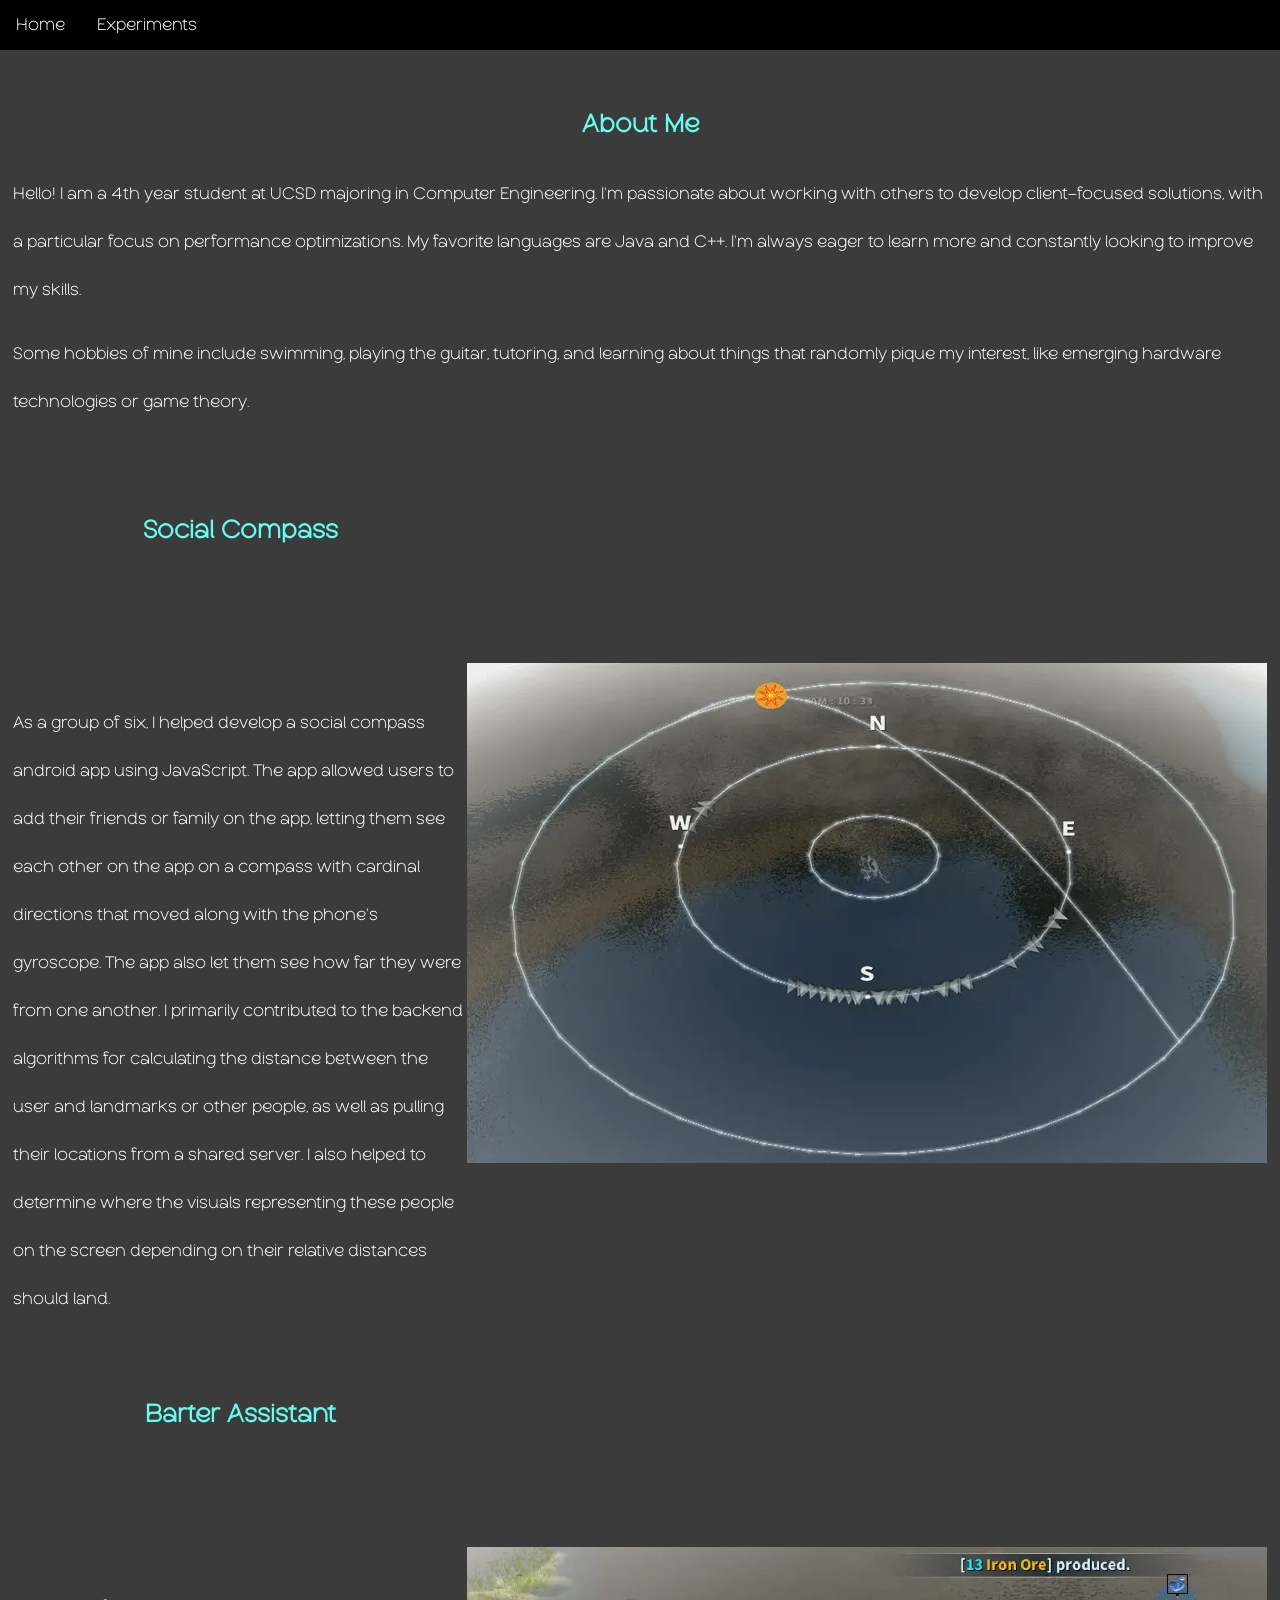
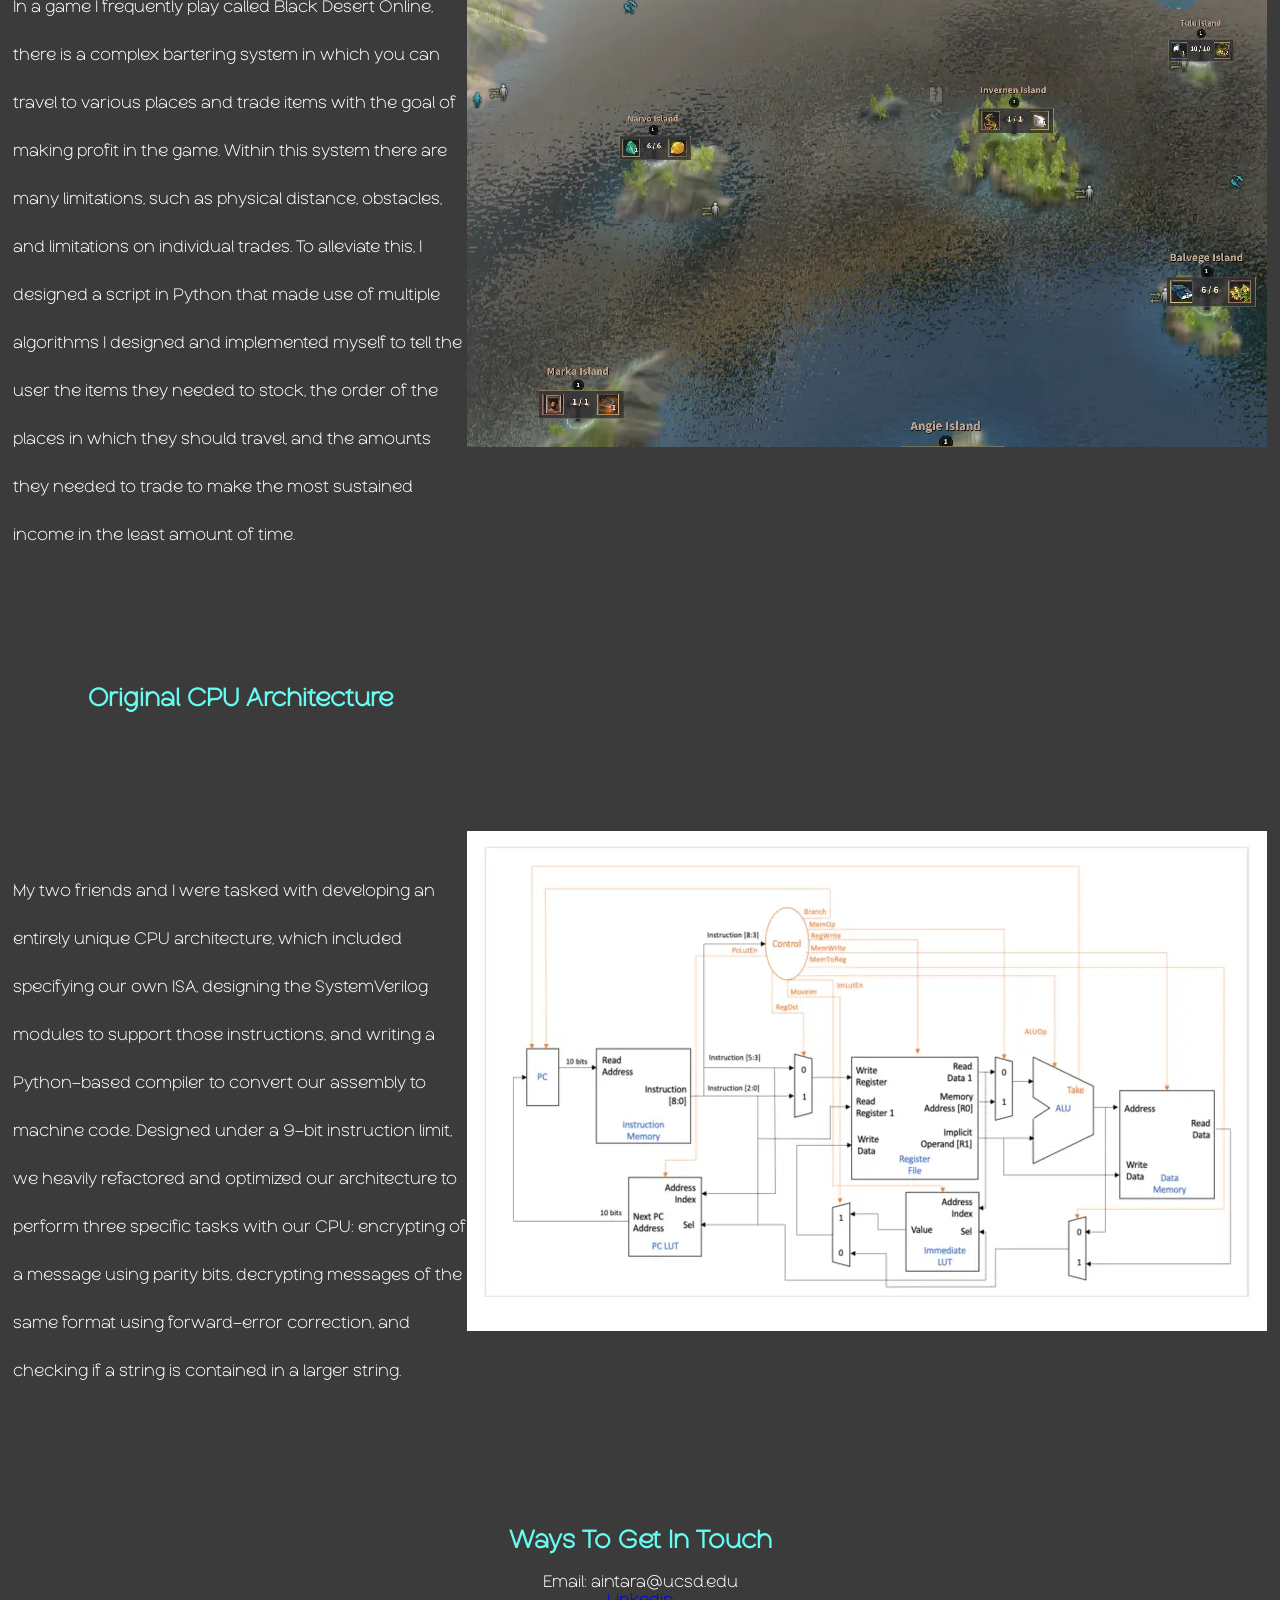
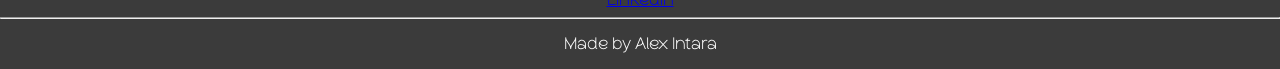
<file: index.html>
<!DOCTYPE html>
<html lang="en">
    <head>
        <title>Alex Intara's Portfolio</title>

        <meta charset="UTF-8">
        <meta name="author" content="Alex Intara">
        <meta name="description" content="Portfolio of Alex's Work">
        <meta name="viewport" content="width=device-width, initial-scale 1.0">
        
        <link rel="stylesheet" type="text/css" href="style.css">
    </head>
    <body>
        <header>
            <nav>
                <ul>
                    <li><a href="index.html">Home</a></li>
                    <li><a href="experiments.html">Experiments</a></li>
                </ul>
            </nav>
        </header>

        <main>
            <section class="intro">
                <h1 id="about">About Me</h1>

                <p>
                Hello! I am a 4th year student at UCSD majoring in Computer Engineering. I'm passionate about working with others
                to develop client-focused solutions, with a particular focus on performance optimizations. My favorite languages are Java and 
                C++. I'm always eager to learn more and constantly looking to improve my skills.
                </p>

                <p>
                Some hobbies of mine include swimming, playing the guitar, tutoring, and learning about things that randomly pique my interest,
                like emerging hardware technologies or game theory.
                </p>
            </section>

            <section class="projects">
                <h2 id="project1header">Social Compass</h2>
                <p id="project1">
                As a group of six, I helped develop a social compass android app using JavaScript. The app allowed users to add their friends or family on the app, letting them
                see each other on the app on a compass with cardinal directions that moved along with the phone's gyroscope. The app also let them see how far they were from one another.
                I primarily contributed to the backend algorithms for calculating the distance between the user and landmarks or other people, as well as pulling their locations 
                from a shared server. I also helped to determine where the visuals representing these people on the screen depending on their relative distances should land.
                </p>
                <picture id="project1img">
                    <source media="(max-width: 767px)" srcset="compass-medium.webp">
                    <img src="compass.webp" alt="image of a compass">
                </picture>

                <h2 id="project2header">Barter Assistant</h2>
                <p id="project2">
                In a game I frequently play called Black Desert Online, there is a complex bartering system in which you can travel to various places and trade items with 
                the goal of making profit in the game. Within this system there are many limitations, such as physical distance, obstacles, and limitations on individual trades. 
                To alleviate this, I designed a script in Python that made use of multiple algorithms I designed and implemented myself to tell the user the items they needed 
                to stock, the order of the places in which they should travel, and the amounts they needed to trade to make the most sustained income in the least amount of time.
                </p>
                <picture id="project2img">
                    <source media="(max-width: 767px)" srcset="barterpicture-medium.webp">
                    <img src="barterpicture.webp" alt="image of the game's islands">
                </picture>

                <h2 id="project3header">Original CPU Architecture</h2>
                <p id="project3">
                My two friends and I were tasked with developing an entirely unique CPU architecture, which included specifying our own ISA, designing the 
                SystemVerilog modules to support those instructions, and writing a Python-based compiler to convert our assembly to machine code. Designed under a 9-bit instruction
                limit, we heavily refactored and optimized our architecture to perform three specific tasks with our CPU: encrypting of a message using parity bits, decrypting messages
                of the same format using forward-error correction, and checking if a string is contained in a larger string.
                </p>
                <picture id="project3img">
                    <source media="(max-width: 767px)" srcset="controlflow-medium.webp">
                    <img src="controlflow.webp" alt="image of the CPU's control flow">
                </picture>
            </section>

            <section id="contact">
                <h2>Ways To Get In Touch</h2>
                <ul>
                    <li>Email: aintara@ucsd.edu</li>
                    <li><a href="https://www.linkedin.com/in/alex-intara-b54b38221">Linkedin</a></li>
                </ul>
            </section>
        </main>

        <footer>
            <hr>
            <p>Made by Alex Intara</p>
        </footer>
    </body>
</html>
</file>
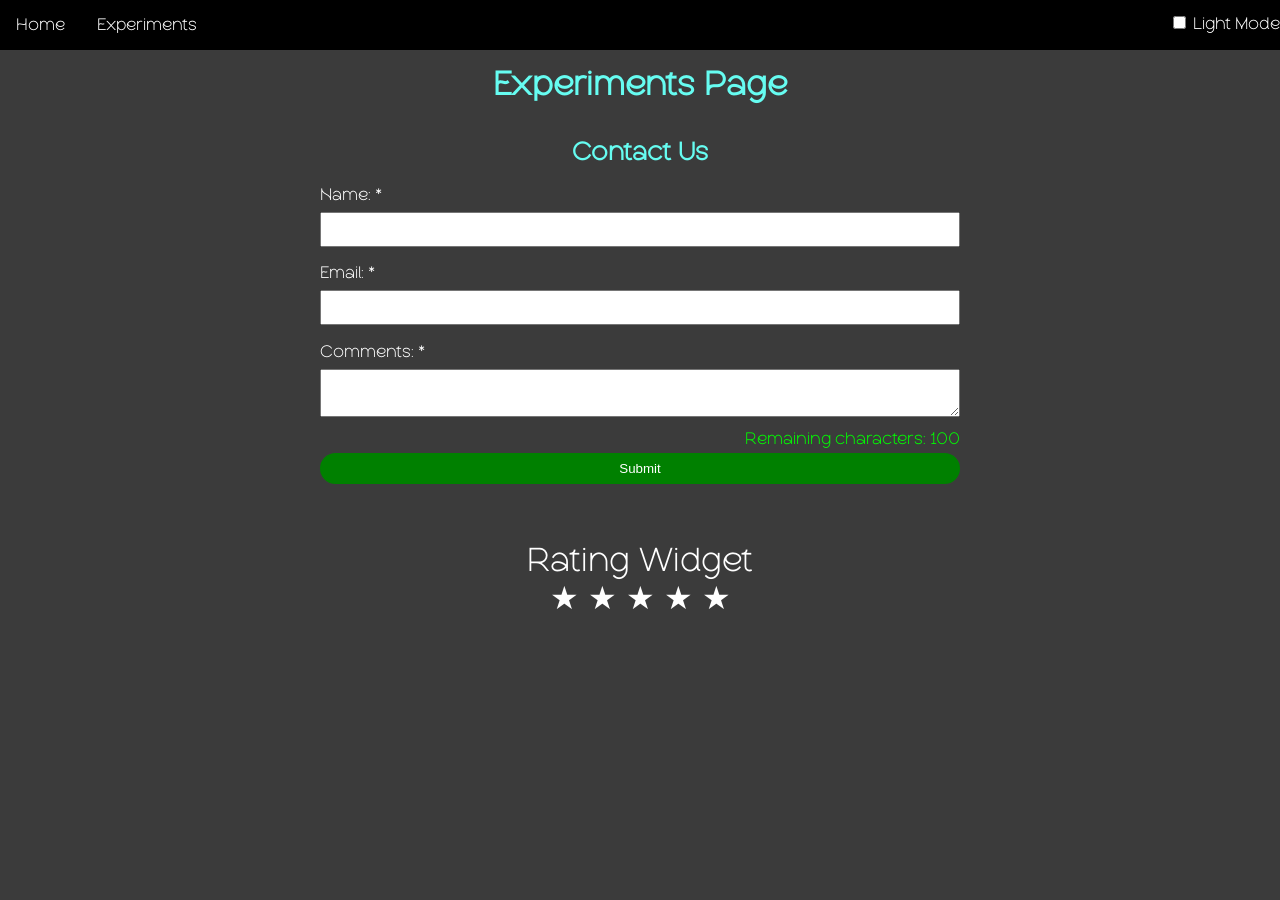
<file: experiments.html>
<!DOCTYPE html>
<html lang="en">
    <head>
        <title>Web Experiments</title>

        <meta name="viewport" content="width=device-width, initial-scale=1.0">
        <meta charset="UTF-8">
        <link rel="stylesheet" type="text/css" href="style.css">
    </head>
    <body>
        <header>
            <nav>
                <ul>
                    <li><a href="index.html">Home</a></li>
                    <li><a href="experiments.html">Experiments</a></li>
                    <li id="toggleButton">
                        <input type="checkbox" id="modeSwitch">
                        <label class="switch" for="modeSwitch">Light Mode</label>
                    </li>
                </ul>
            </nav>
        </header>
        <main>
            <h1>
                Experiments Page
            </h1>

            <h2 id="contact">
                Contact Us
            </h2>

            <form action="https://httpbin.org/post" method="post" id="form">
                <label for="name">Name: *</label>
                <input type="text" id="name" name="name" maxlength="60" required oninvalid="setCustomValidity('Name is a required field')" 
                oninput="setCustomValidity('')">

                <output for="name" class="error"></output>
                <output for="name" class="info"></output>
                
                <label for="email">Email: *</label>
                <input type="email" id="email" name="email" maxlength="60" required oninvalid="setCustomValidity('Emails need an @ and a valid domain')" 
                oninput="setCustomValidity('')">

                <output for="email" class="error"></output>
                <output for="email" class="info"></output>

                <label for="comments">Comments: *</label>
                <textarea id="comments" name="comments" maxlength="100" title="Please use typical characters" required
                oninput="validateAndMask(this, /^[A-Za-z0-9,.?';!' -]*$/, 'You used a character that is not allowed. Use letters, numbers, and basic punctuation in your response')"></textarea>
                
                <div id="commentsection">
                    <output for="comments" class="error"></output>
                    <output for="comments" class="info">Remaining characters: 100</output>
                </div>

                <input type="hidden" id="possible_bot" name="possible_bot" value="true">
                <button type="submit">Submit</button>
            </form>

            <rating-widget>
                <form id="ratingform" action="https://httpbin.org/post" method="POST">
                    <label for="rating">How satisfied are you?</label>
                    <input type="hidden" name="question" value="How satisfied are you?">
                    <input type="hidden" id="sentBy" name="sentBy" value="HTML">
                    <input type="number" id="rating" name="rating" min="1" max="5" value="0" required>
                    <button type="submit">Submit</button>
                </form>
            </rating-widget>

            <weather-widget>
                <p>
                    Current Weather Conditions Unavailable
                </p>
            </weather-widget>
        </main>

        <script src="script.js" defer></script>
    </body>
</html>
</file>
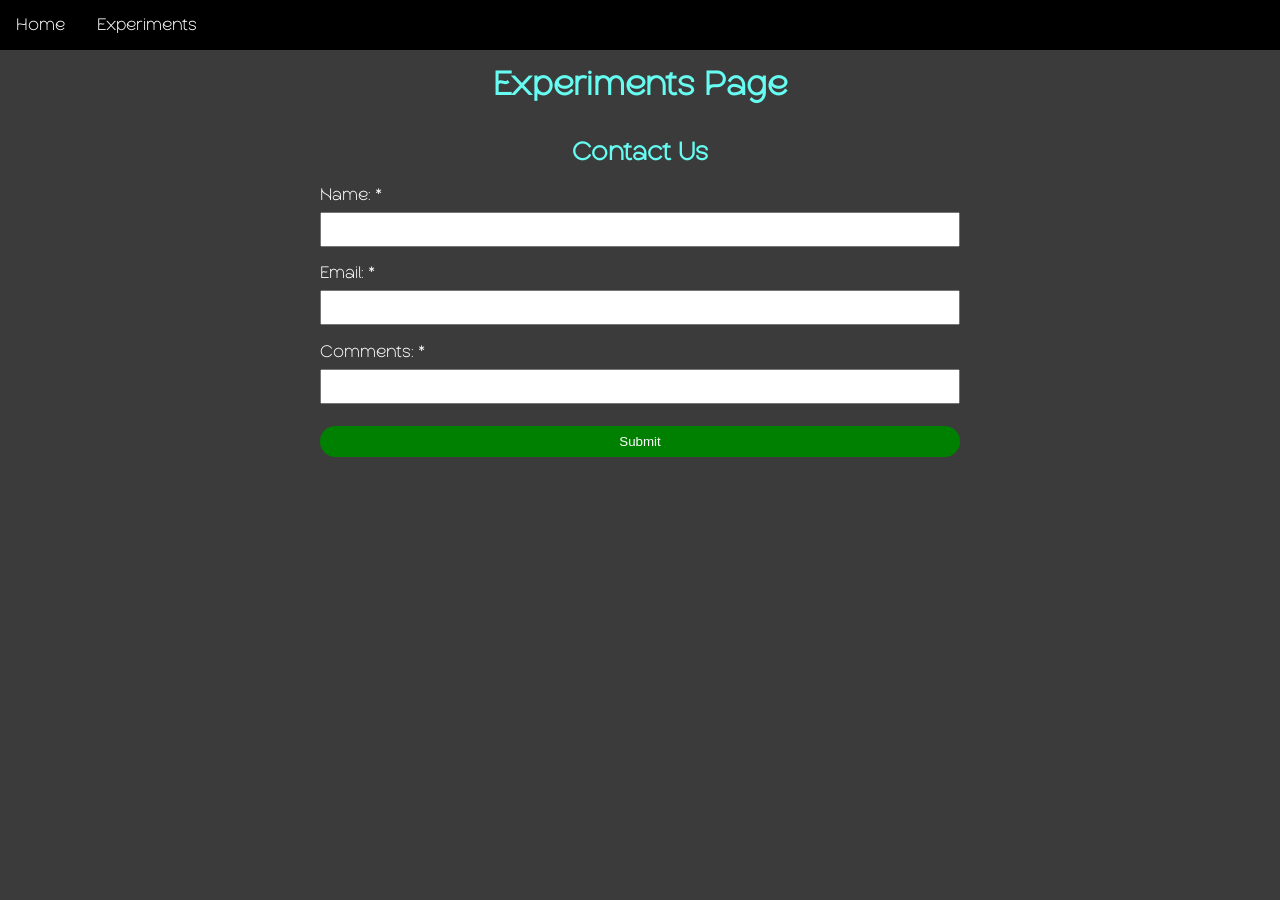
<file: form-no-js.html>
<!DOCTYPE html>
<html lang="en">
    <head>
        <title>Web Experiments</title>

        <meta name="viewport" content="width=device-width, initial-scale=1.0">
        <meta charset="UTF-8">
        <link rel="stylesheet" type="text/css" href="style.css">
    </head>
    <body>
        <header>
            <nav>
                <ul>
                    <li><a href="index.html">Home</a></li>
                    <li><a href="experiments.html">Experiments</a></li>
                </ul>
            </nav>
        </header>
        <main>
            <h1>
                Experiments Page
            </h1>

            <h2 id="contact">
                Contact Us
            </h2>

            <form action="https://httpbin.org/post" method="post" id="form">
                <label for="name">Name: *</label>
                <input type="text" id="name" name="name" maxlength="60" required>

                <output for="name" class="error"></output>
                <output for="name" class="info"></output>
                
                <label for="email">Email: *</label>
                <input type="email" id="email" name="email" maxlength="60" required>

                <output for="email" class="error"></output>
                <output for="email" class="info"></output>

                <label for="comments">Comments: *</label>
                <input type="text" id="comments" name="comments" maxlength="100" pattern="[A-Za-z0-9.,?! \t\n\r]*" title="Please use typical characters" required>

                <output for="comments" class="error"></output>
                <output for="comments" class="info"></output>

                <input type="hidden" id="possible_bot" name="possible_bot" value="true">
                <button type="submit">Submit</button>

            </form>
        </main>
    </body>
</html>
</file>
<file: style.css>
:root {
    --main-font-type: Luminova, Helvetica, sans-serif;
    --darkmode-highlight-color: #66FCF1;
    --lightmode-highlight-color: #b30710;
    --darkmode-background-color: #3b3b3b;
}

@font-face {
    font-family: Luminova;
    src: url(Luminova.otf);
}

body {
    margin: 0;
    font-family: var(--main-font-type, sans-serif);
    background-color: var(--darkmode-background-color, #3b3b3b);
    color: white;
}

body.light-mode {
    background-color: white;
    color: black;
}

nav ul {
    list-style-type: none;
    padding: 0;
    background-color: black;
    overflow: hidden;
    display: flex;
    margin: 0;
    top: 0;
    align-items: center;
}

nav li {
    margin-right: 0;
}

nav li a {
    color: white;
    padding: 1rem 1rem;
    text-decoration: none;
    display: inline-block;
    transition: transform 0.3s ease-in-out;
}

nav li a:hover {
    background-color: var(--darkmode-highlight-color, #66FCF1);
    transform: scale(1.2);
}

#toggleButton {
    opacity: 0;
    order: 1;
    margin-left: auto;
}

body.light-mode nav label {
    color: white;
}

footer {
    text-align: center;
}

h1 {
    text-align: center;
    padding: 1rem 1rem;
    margin: 0;
    color: var(--darkmode-highlight-color, #66FCF1);
}

body.light-mode h1 {
    color: var(--lightmode-highlight-color, #b30710);
}

h2 {
    color: var(--darkmode-highlight-color, #66FCF1);
}

body.light-mode h2 {
    color: var(--lightmode-highlight-color, #b30710);
}

section:has(ul) {
    text-align: center;
}

section:has(ul) ul {
    list-style-type: none;
    margin: 0;
    padding: 0;
}

section:has(ul) ul li {
    margin: 0;
    padding: 0;
}

#contact ul li a:visited {
    color: white;
}

.intro {
    margin: 1dvw;
    padding: 2rem 0rem 2rem 0rem;
}

.intro p {
    line-height: 3rem;
}

.projects {
    display: grid;
    margin: 1dvw;
    grid-template-columns: 2fr 2fr;
    grid-template-rows: 0.5fr 2fr 0.5fr 2fr 0.5fr 2fr;
    grid-column-gap: 0;
    grid-row-gap: 2rem;
    grid-template-areas:
        "header1 img1"
        "para1 img1"
        "header2 img2"
        "para2 img2"
        "header3 img3"
        "para3 img3";
    justify-items: center;
    line-height: 3rem;
}

@media (max-width: 1279px) {
    .projects {
        display: grid;
        grid-template-columns: 1fr;
        grid-template-rows: 0.1fr 0.5fr 1fr 0.1fr 0.5fr 1fr 0.1fr 0.5fr 1fr;
        grid-template-areas:
            "header1"
            "img1"
            "para1"
            "header2"
            "img2"
            "para2"
            "header3"
            "img3"
            "para3";
        justify-items: center;
        line-height: 3rem;
        grid-row-gap: 0rem;
        grid-column-gap: 0;
        margin: 1dvw;
    }
}

#project1header {
    grid-area: header1;
}

#project2header {
    grid-area: header2;
}

#project3header {
    grid-area: header3;
}

#project1 {
    grid-area: para1;
}

#project2 {
    grid-area: para2;
}

#project3 {
    grid-area: para3;
}

#project1img {
    grid-area: img1;
}

#project2img {
    grid-area: img2;
}

#project3img {
    grid-area: img3;
}

#project1img,
#project2img,
#project3img {
    display: flex;
    align-items: center;
    justify-content: center;
}

#contact {
    text-align: center;
}

form {
    display: flex;
    flex-direction: column;
    max-width: 40rem;
    margin: auto;
}

label {
    margin-bottom: 0.5rem;
}

input,
textarea {
    margin-bottom: 0.5rem;
    padding: 0.5rem;
}

output.error {
    margin-top: 0.3rem;
    color: red;
    opacity: 0;
}

output.info {
    color: lime;
    margin-top: 0.3rem;
}

button {
    padding: 0.5rem;
    background-color: green;
    color: white;
    border: none;
    border-radius: 1rem;
    cursor: pointer;
    margin-top: 0.3rem;
}

output.error-flash {
    opacity: 1;
}

textarea.error-flash {
    border-color: red;
    border-width: 0.3rem;
}

div#commentsection {
    display: flex;
    flex-direction: row;
    justify-content: right;
}

output.info-green {
    color: lime;
}

output.info-yellow {
    color: yellow;
}

output.info-red {
    color: red;
}

rating-widget {
    padding: 5rem;
    height: 2rem;
    font-size: 2rem;
    display: flex;
    justify-content: center;
    flex-direction: column;
    align-items: center;
}

rating-widget::part(rating-text) {
    font-size: 2rem;
}

rating-widget::part(stars) {
    cursor: pointer;
    direction: rtl;
}

weather-widget {
    font-size: 2rem;
    text-align: center;
}
</file>
